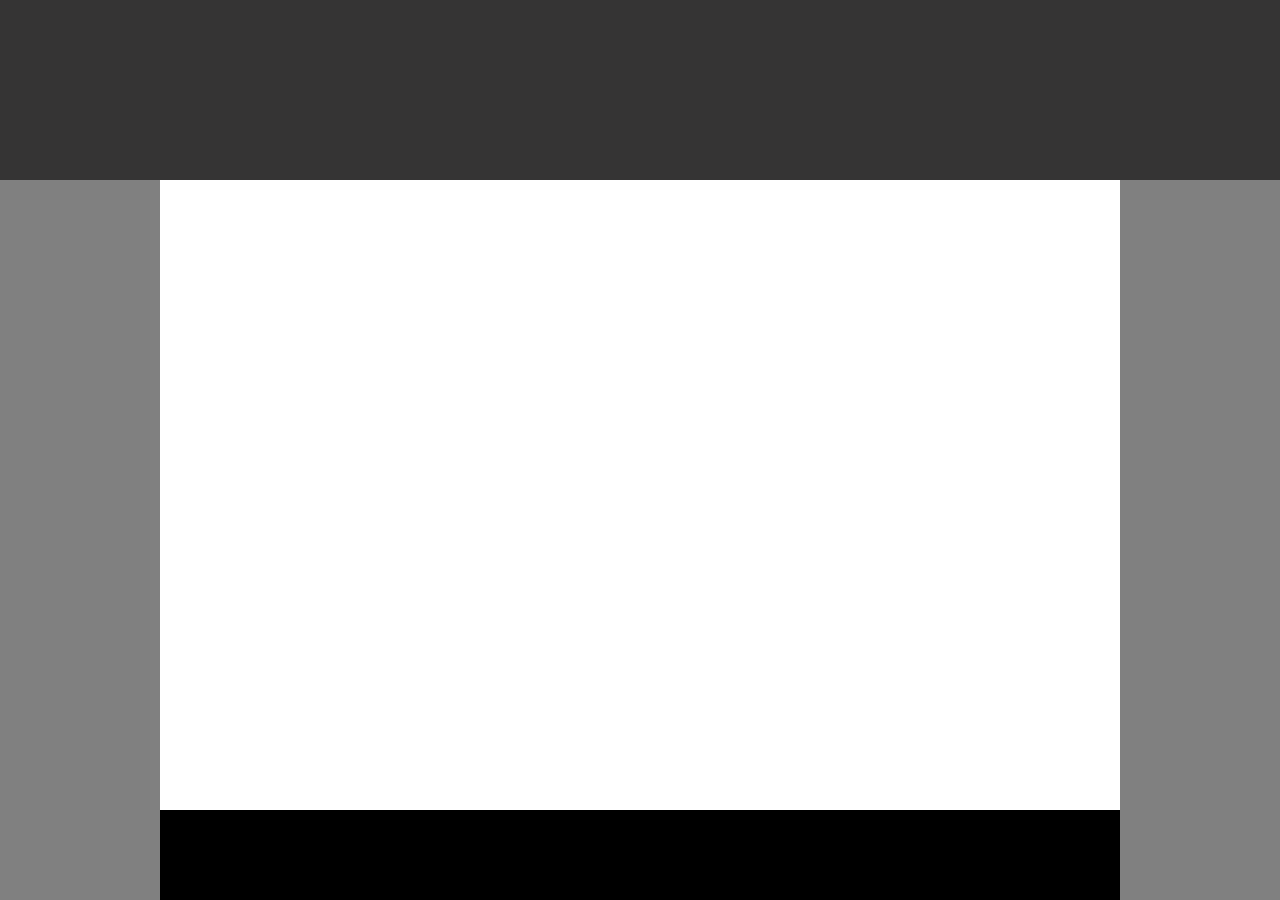
<file: first/index.html>
<!DOCTYPE html>
<html lang="en">
<head>
    <meta charset="UTF-8">
    <meta name="viewport" content="width=device-width, initial-scale=1.0">
    <link rel="stylesheet" href="./index.css">
    <title>Document</title>
</head>
<body>
    <div class="top"></div>
    <div class="middle"></div>
    <div class="bottom"></div>
</body>
</html>
</file>
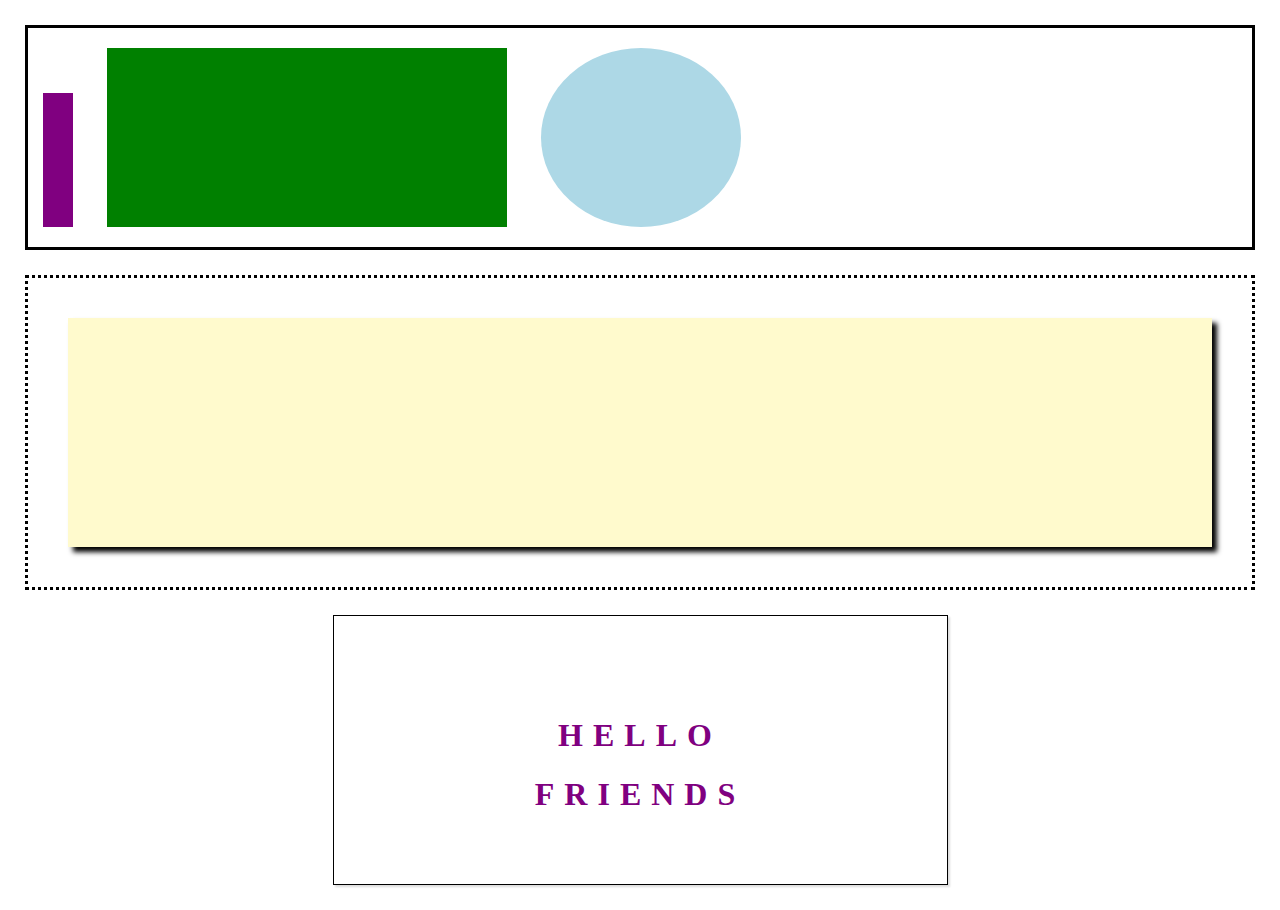
<file: second/index.html>
<!DOCTYPE HTML>
<html>

    <head>
        <title>Second HTML-layout</title>
        <link rel="stylesheet" href="index.css">
    </head>
    <body>
        <div class="top">
            <div class="purp"></div>
            <div class="green"></div>
            <div class="circle"></div>
        </div>
        <div class="mid">
            <div class="rect"></div>
        </div>
        <div class="bottom">
            <h1>HELLO</h1>
            <h1>FRIENDS</h1>
        </div>
    </body>
    </html>
</file>
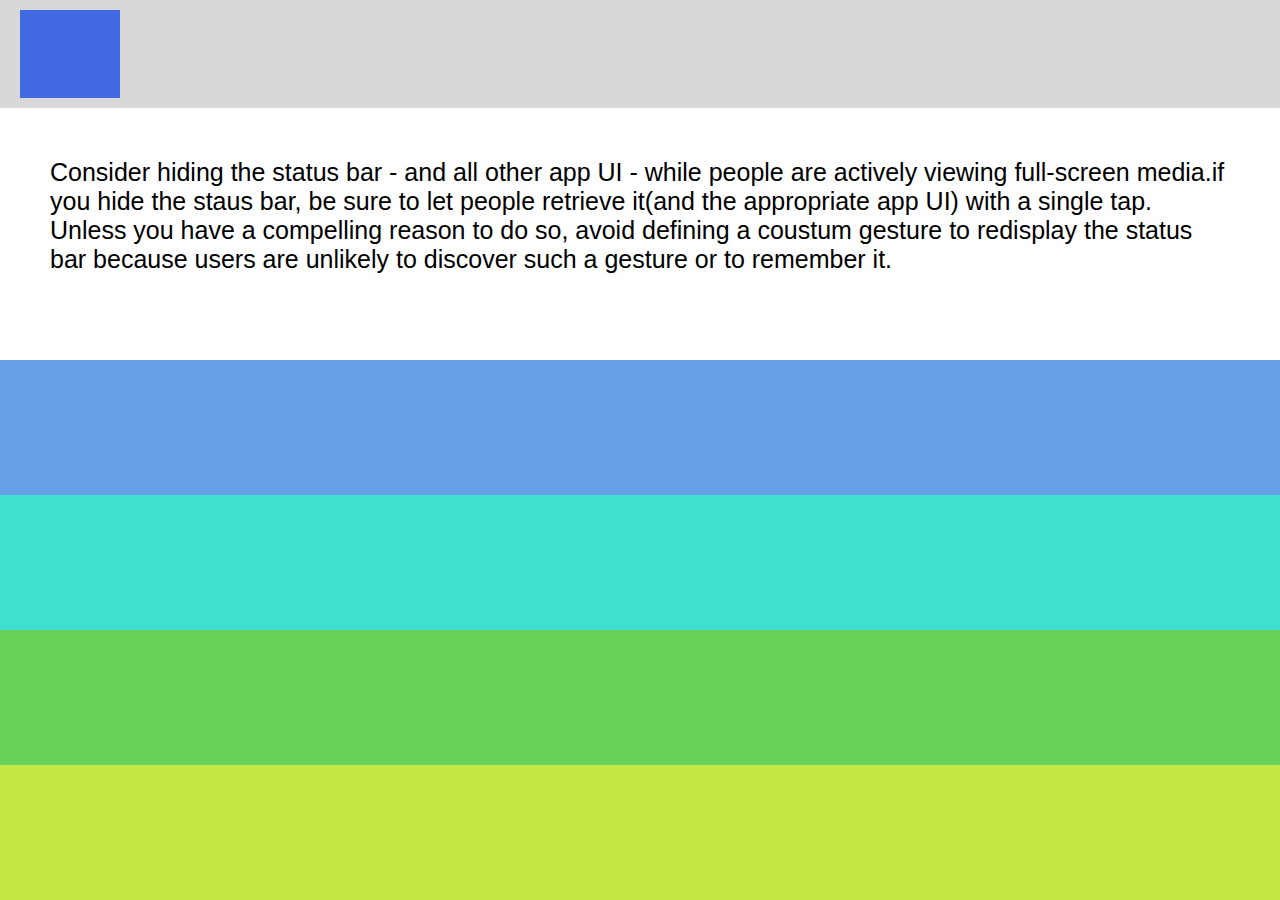
<file: third/index.html>
<!DOCTYPE HTML>
<html>
    <head>
        <title>Third HTML-layout</title>
        <link rel="stylesheet" href="index.css">
    </head>
    <body>
        <div class="row" id="one">
            <div class="square"></div>
        </div>
        <div class="row" id="two">
            <div>
                <span>Consider hiding the status bar - and all other app UI - while people are actively viewing full-screen media.if you hide the staus bar, be sure to let people retrieve it(and the appropriate app UI) with a single tap. Unless you have a compelling reason to do so, avoid defining a coustum gesture to redisplay the status bar because users are unlikely to discover such a gesture or to remember it.</span>
            </div>
        </div>
        <div class="row" id="three"></div>
        <div class="row" id="four"></div>
        <div class="row" id="five"></div>
        <div class="row" id="six"></div>
    </body>
</html>
</file>
<file: first/index.css>
body{
  height: 100vh;
  width: 100vw;
  background-color: gray;
  margin: 0;
  padding: 0;
}
.top{
width: 100vw;
height: 20%;
background-color: rgb(53, 52, 52);
margin: 0;
}
.middle{
  height:70%;
  width: 75%;
  background-color: white;
  margin: 0 auto; 
}
.bottom{
  width: 75%;
  height: 10%;
  background-color: black;
  margin: 0 auto;
}
</file>
<file: second/index.css>
body{
    width: 100%;
    margin: 0;
    padding: 25px;
    box-sizing: border-box;
}
div{
    box-sizing: border-box;
}
.top{
    border: black solid;
    height: 25vh;
    width: 100%;
    padding: 20px 15px;
    margin-bottom: 25px;
}
.purp{
    height: 75%;
    width: 30px;
    background-color: purple;
    display: inline-block;
}
.green{
    height: 100%;
    width: 400px;
    background-color: green;
    display: inline-block;
    margin: 0 30px;
}
.circle{
    border-radius: 50%;
    height: 100%;
    width: 200px;
    background-color: lightblue;
    display: inline-block;
}

.mid{
    width: 100%;
    border: black dotted;
    height: 35vh;
    padding: 40px;
    margin-bottom: 25px;
}
.rect{
    height: 100%;
    width: 100%;
    background-color: lemonchiffon;
    box-shadow: 5px 5px 5px;
}
.bottom{
    height: 30vh;
    width: 50%;
    border: 1px solid black;
    margin: 0 auto;
    padding-top: 80px;
    box-shadow: 2px 2px 2px gainsboro;
    
}
h1{
    text-align: center;
    letter-spacing: 10px;
    color: purple;
}
</file>
<file: third/index.css>
body{
    Margin: 0;
    padding: 0;
}
.row{
    height: 15vh;
    width: 100%;
    box-sizing: border-box;
}
#one{
    background-color: #D8D8D8;
    height: 12vh;
    padding: 10px 20px;
}
.square{
    height: 100%;
    width: 100px;
    background-color: royalblue;
}
#two{
    width: 100%;
    height: 28vh;
    padding: 50px;
    background-color: #fff;
}
span{
    font-family: sans-serif;
    font-size: 25px;
}
#three{
    background-color: rgb(103, 159, 233);
}
#four{
    background-color: turquoise;
}
#five{
    background-color: rgb(104, 209, 90);
}
#six{
    background-color: rgb(196, 231, 68);
}
</file>
